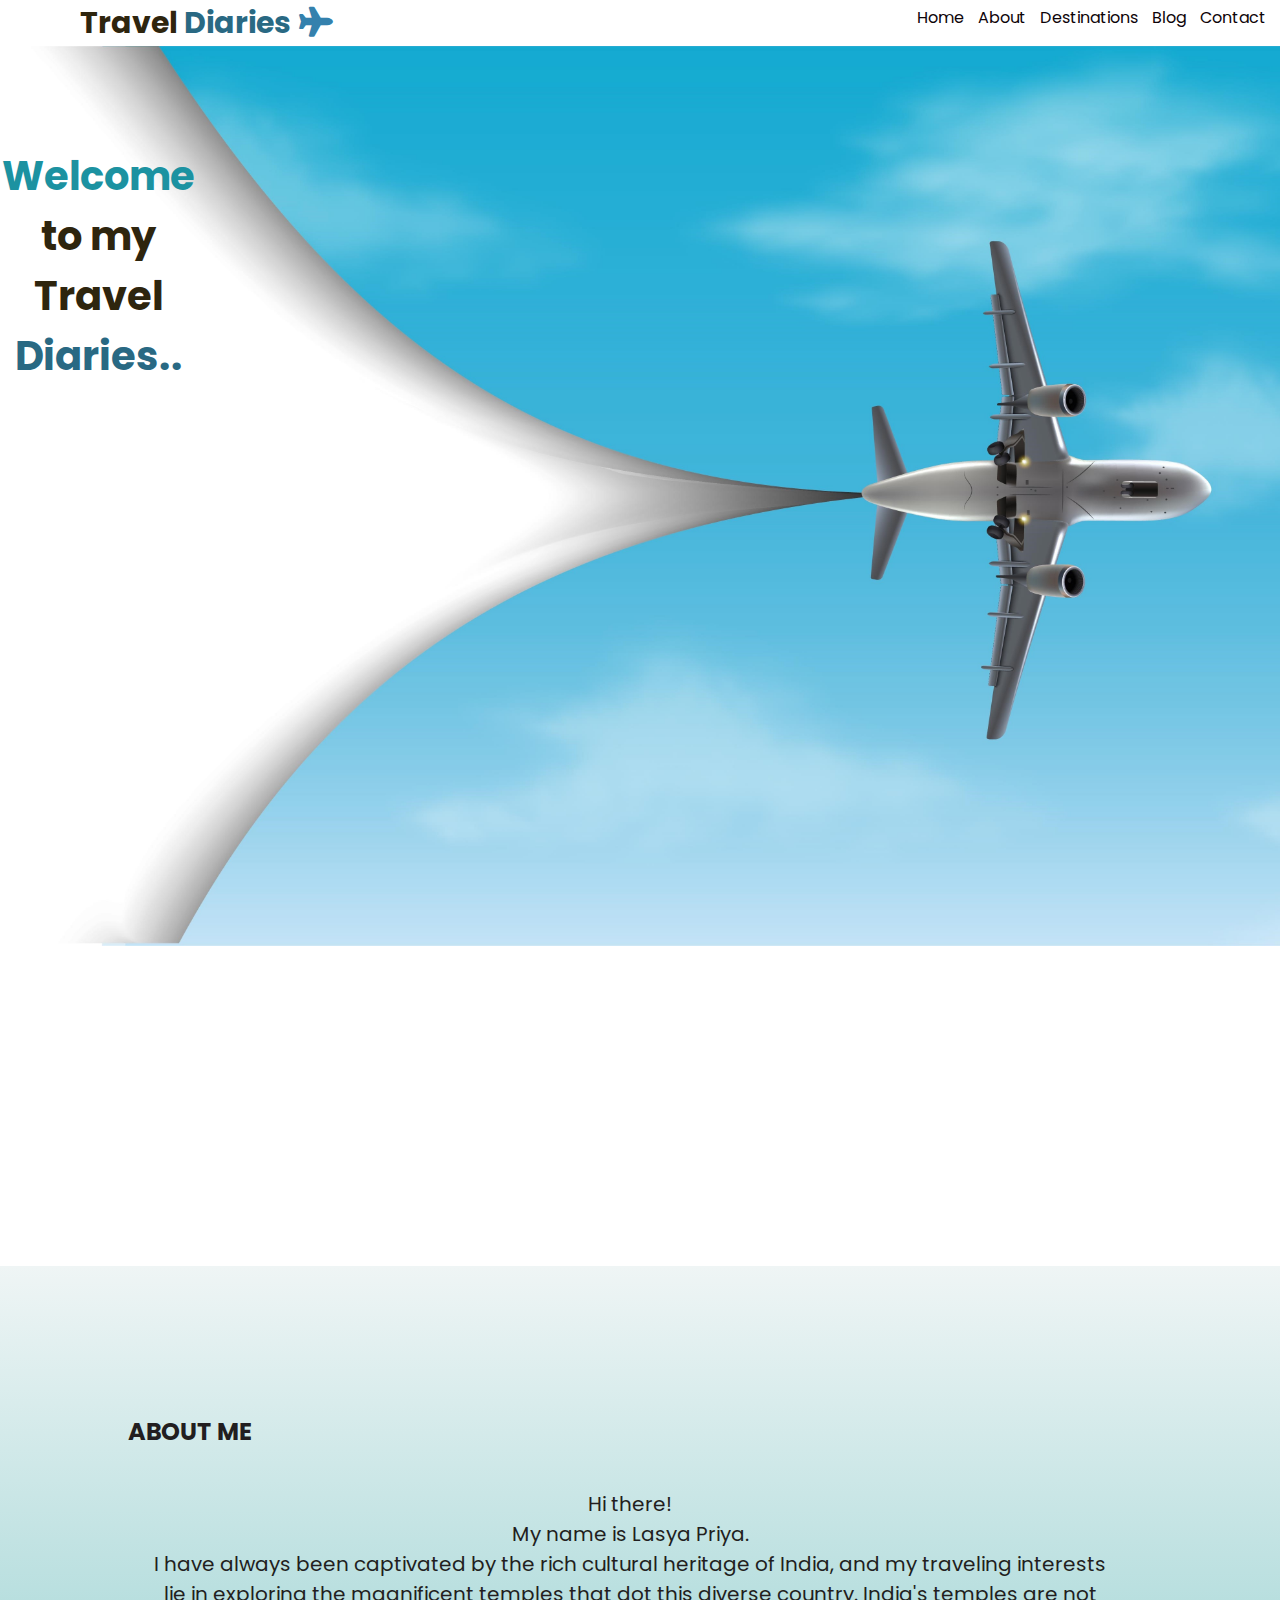
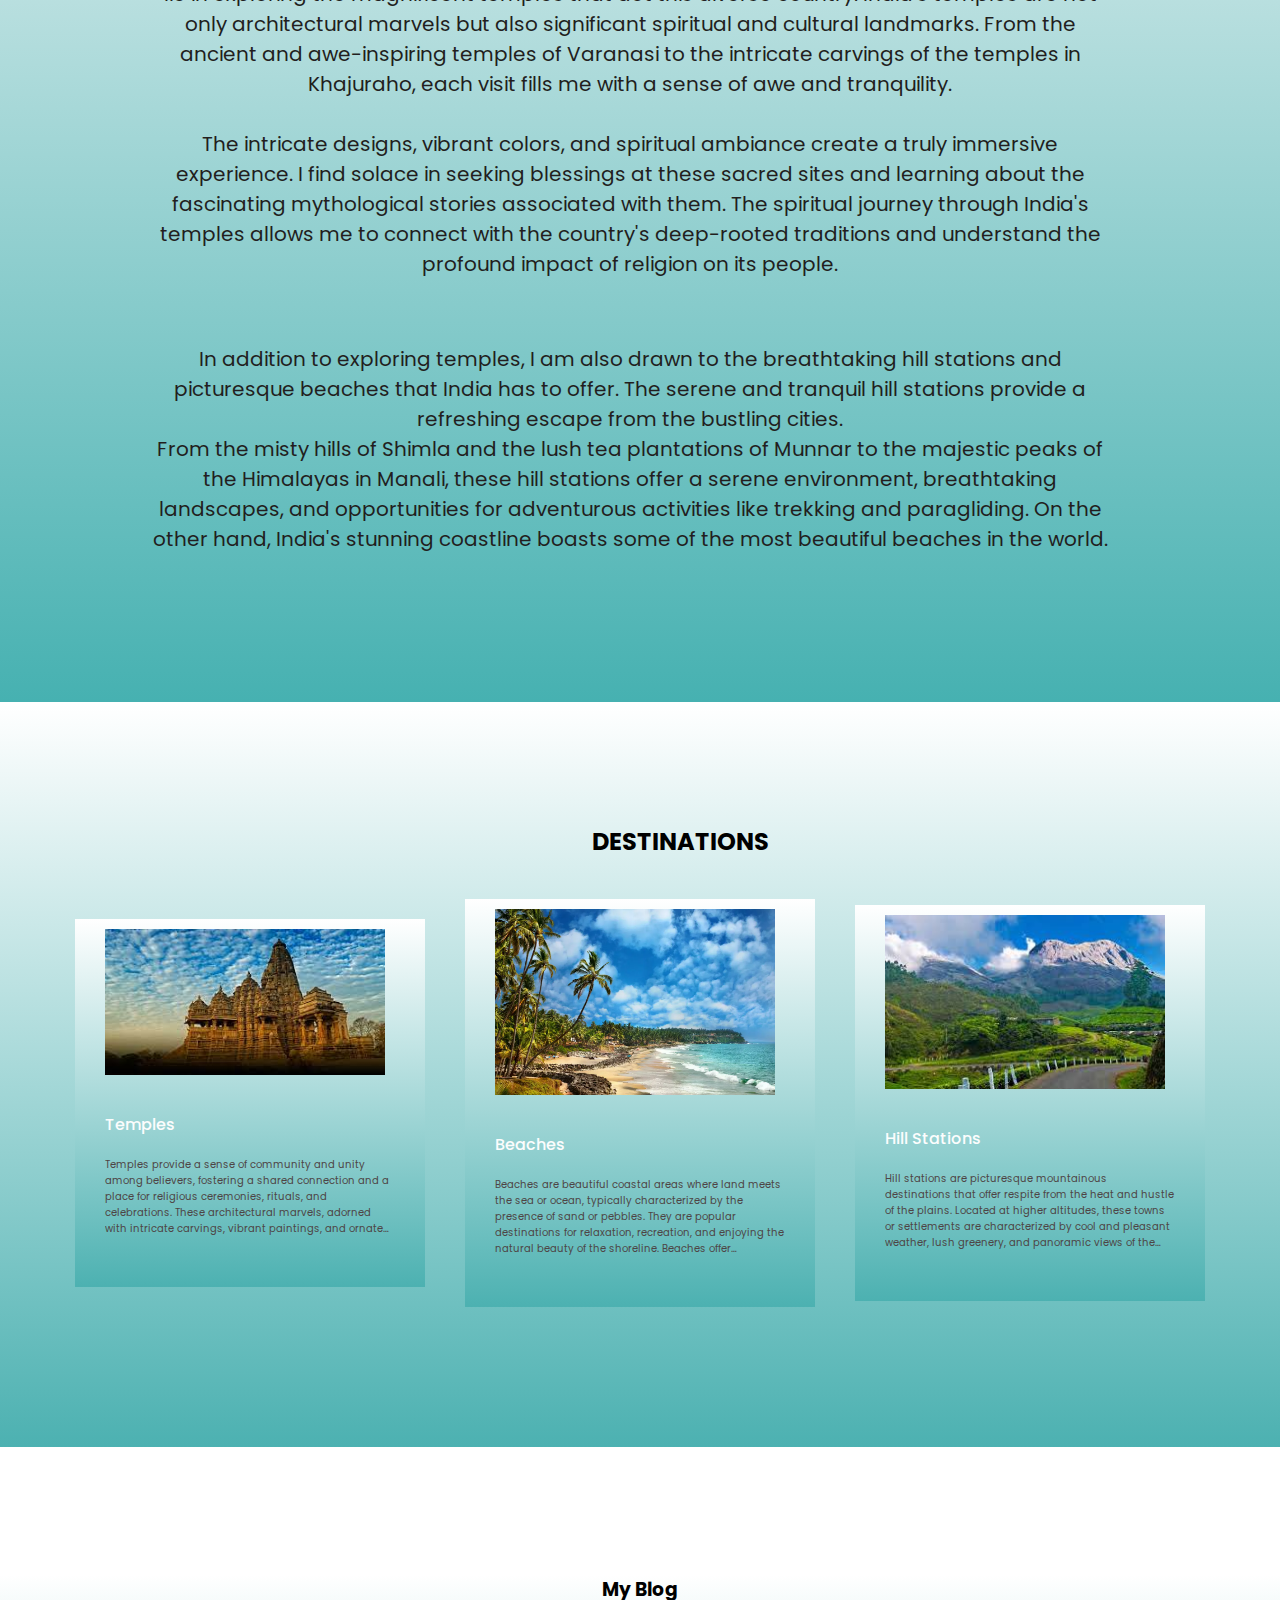
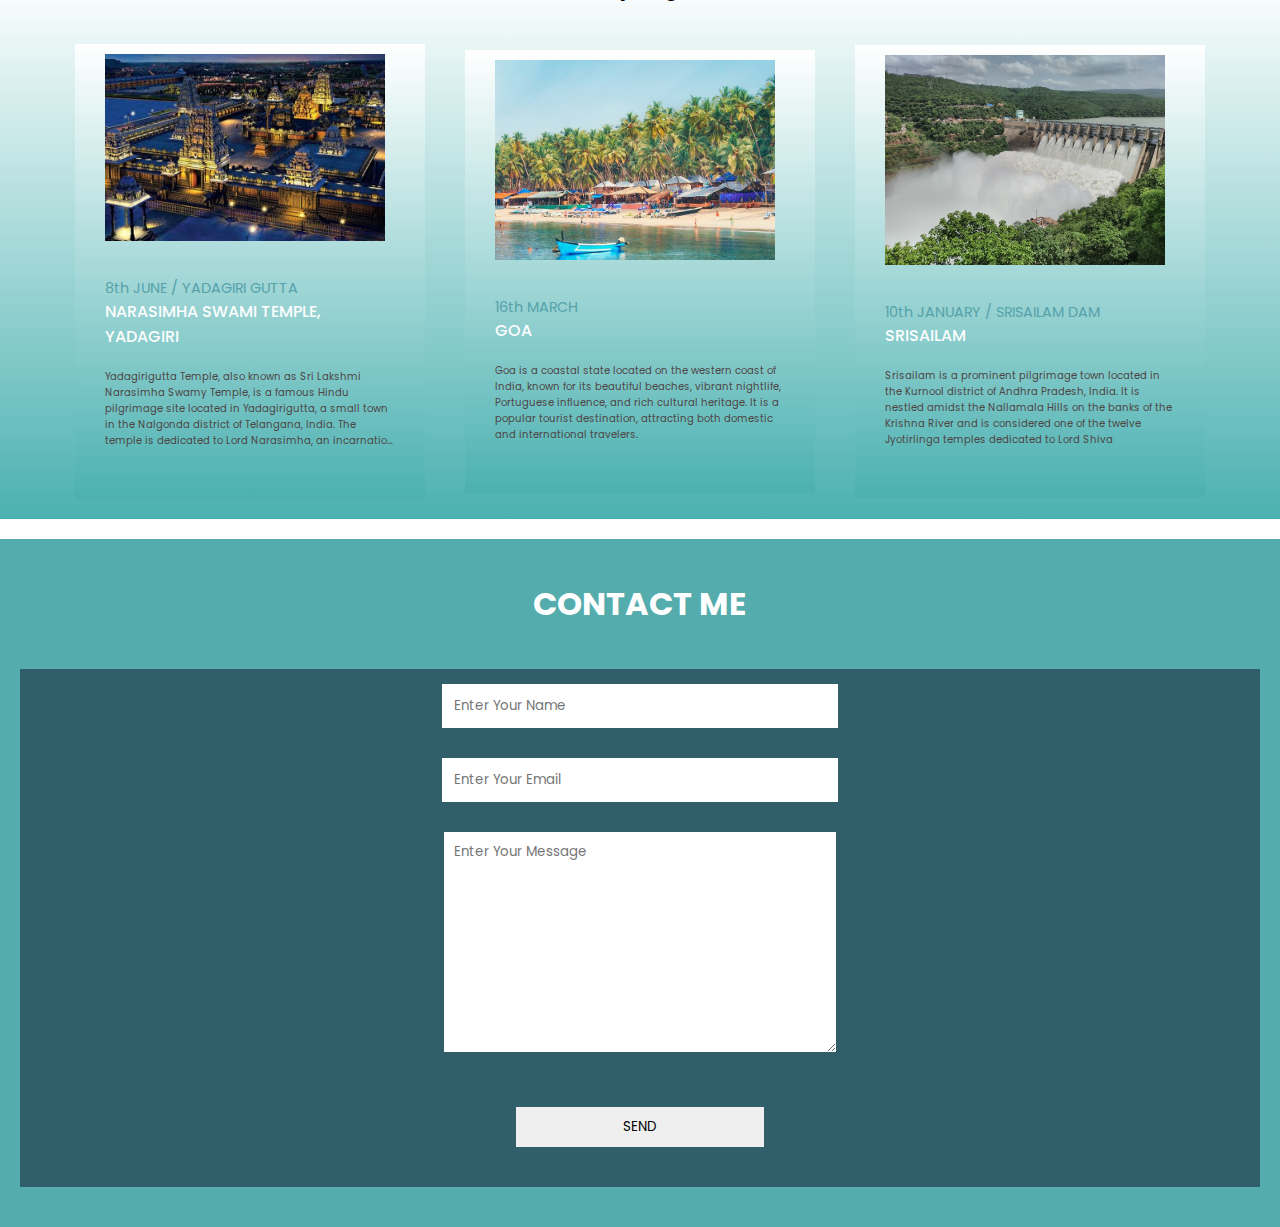
<file: index.html>
<!DOCTYPE html>
<html>
<head>
    <meta charset='utf-8'>
    <meta http-equiv='X-UA-Compatible' content='IE=edge'>
    <title>TravelBlog</title>
    <meta name='viewport' content='width=device-width, initial-scale=1.0'>
    <link rel='stylesheet' type='text/css' media='screen' href='style.css'>
    <link rel="stylesheet" href="https://cdnjs.cloudflare.com/ajax/libs/font-awesome/5.15.3/css/all.min.css">
    
</head>
<body>
        <div class="navbar">
            <a href="#contact">Contact</a>
            <a href="#blog">Blog</a>
            <a href="#destinations">Destinations</a>
            <a href="#about">About</a>
            <a href="#home">Home</a>
            <div class="logo">
                <b>Travel <span class="spa">Diaries</span></b>
                <i class="fas fa-plane"></i> <!-- Font Awesome airplane icon -->
            </div>
        </div>
    
    <div class="content">
        <h1><span class="well">Welcome</span><br>to my<br>Travel <span class="spa"><br>Diaries..</span></h1>
    </div>

    <div id="about">
        <div class="container">
            <div class="row">
               <h2>ABOUT ME</h2>   
                    <p>
                        Hi there! <br>My name is Lasya Priya.<br>
                        I have always been captivated by the rich cultural heritage of India, and my traveling interests lie in exploring the magnificent temples that dot this diverse country. 
                        India's temples are not only architectural marvels but also significant spiritual and cultural landmarks. 
                        From the ancient and awe-inspiring temples of Varanasi to the intricate carvings of the temples in Khajuraho, each visit fills me with a sense of awe and tranquility. 
                        <br><br>The intricate designs, vibrant colors, and spiritual ambiance create a truly immersive experience. 
                        I find solace in seeking blessings at these sacred sites and learning about the fascinating mythological stories associated with them. 
                        The spiritual journey through India's temples allows me to connect with the country's deep-rooted traditions and understand the profound impact of religion on its people.
                    </p>
                    <br>
                    <p>
                        In addition to exploring temples, I am also drawn to the breathtaking hill stations and picturesque beaches that India has to offer. 
                        The serene and tranquil hill stations provide a refreshing escape from the bustling cities. <br>From the misty hills of Shimla and the lush tea plantations of Munnar to the majestic peaks of the Himalayas in Manali, these hill stations offer a serene environment, breathtaking landscapes, and opportunities for adventurous activities like trekking and paragliding.
                         On the other hand, India's stunning coastline boasts some of the most beautiful beaches in the world. 
                    </p>
                </div>
            </div>
        </div>
    </div>
    <div id="destinations">
            <div class="head">
                <h2>DESTINATIONS</h2>
            </div>
            <div class="blog-container">
             <div class="blog-box">
                <div class="blog-img">
                    <img src="temple.jpeg">
                </div>
                <div class="blog-text">
                    <a href="temple.html" class="blog-title">Temples</a>
                    <p>Temples provide a sense of community and unity among believers, fostering a shared connection and a place for religious ceremonies, rituals, and celebrations.
                        These architectural marvels, adorned with intricate carvings, vibrant paintings, and ornate sculptures, often serve as a visual representation of the beliefs and mythology of the respective faith
                    </p>
                </div>
             </div>
            <div class="blog-box">
                <div class="blog-img">
                    <img src="beach.jpeg">
                </div>
                <div class="blog-text">
                    <a href="beach.html" class="blog-title">Beaches</a>
                    <p>Beaches are beautiful coastal areas where land meets the sea or ocean, typically characterized by the presence of sand or pebbles. They are popular destinations for relaxation, recreation, and enjoying the natural beauty of the shoreline. Beaches offer opportunities for activities like swimming, sunbathing, beach volleyball, surfing, snorkeling, and building sandcastles. They provide a refreshing escape from the bustling city life, allowing people to unwind and connect with nature.</p>
                </div>
             </div>
            <div class="blog-box">
                <div class="blog-img">
                    <img src="hill.jpeg">
                </div>
                <div class="blog-text">
                    <a href="hill.html" class="blog-title">Hill Stations</a>
                    <p>
                        Hill stations are picturesque mountainous destinations that offer respite from the heat and hustle of the plains. Located at higher altitudes, these towns or settlements are characterized by cool and pleasant weather, lush greenery, and panoramic views of the surrounding hills and valleys. Hill stations are popular tourist destinations.</p>
                </div>
             </div>
        </div>
    </div>
    <section id="blog">
        <div class="blog-heading">
            <h3>My Blog</h3>
        </div>
        <div class="blog-container">
            <div class="blog-box">
                <div class="blog-img">
                    <img src="yada.jpg">
                </div>
                <div class="blog-text">
                    <span> 8th JUNE / YADAGIRI GUTTA</span>
                    <a href="#" class="blog-title">NARASIMHA SWAMI TEMPLE, YADAGIRI</a>
                    <p>Yadagirigutta Temple, also known as Sri Lakshmi Narasimha Swamy Temple, is a famous Hindu pilgrimage site located in Yadagirigutta, a small town in the Nalgonda district of Telangana, India. The temple is dedicated to Lord Narasimha, an incarnation of Lord Vishnu, who is worshipped as the presiding deity.</p>
                </div>
            </div>
            <div class="blog-box">
                <div class="blog-img">
                    <img src="goa.jpg">
                </div>
                <div class="blog-text">
                    <span> 16th MARCH</span>
                    <a href="#" class="blog-title">GOA</a>
                    <p>Goa is a coastal state located on the western coast of India, known for its beautiful beaches, vibrant nightlife, Portuguese influence, and rich cultural heritage. It is a popular tourist destination, attracting both domestic and international travelers.</p>
                    
                </div>
            </div>
            <div class="blog-box">
                <div class="blog-img">
                    <img src="sri.jpg">
                </div>
                <div class="blog-text">
                    <span> 10th JANUARY / SRISAILAM DAM</span>
                    <a href="#" class="blog-title">SRISAILAM</a>
                    <p>Srisailam is a prominent pilgrimage town located in the Kurnool district of Andhra Pradesh, India. It is nestled amidst the Nallamala Hills on the banks of the Krishna River and is considered one of the twelve Jyotirlinga temples dedicated to Lord Shiva</p>
                </div>
            </div>
        </div>
    </section>
    <section id="contact">
        <h1 class="headings">CONTACT ME</h1>
        <form action="" class="form">
            <input type="text" name="name" class="input" placeholder="Enter Your Name">
            <input type="email" name="email" class="input" placeholder="Enter Your Email">
            <textarea name="msg" id="msg" cols="30" rows="10" placeholder="Enter Your Message"></textarea>
            <input type="submit" value="SEND" id="SEND">
        </form>
    </section>
    
    
</body>
</html>
</file>
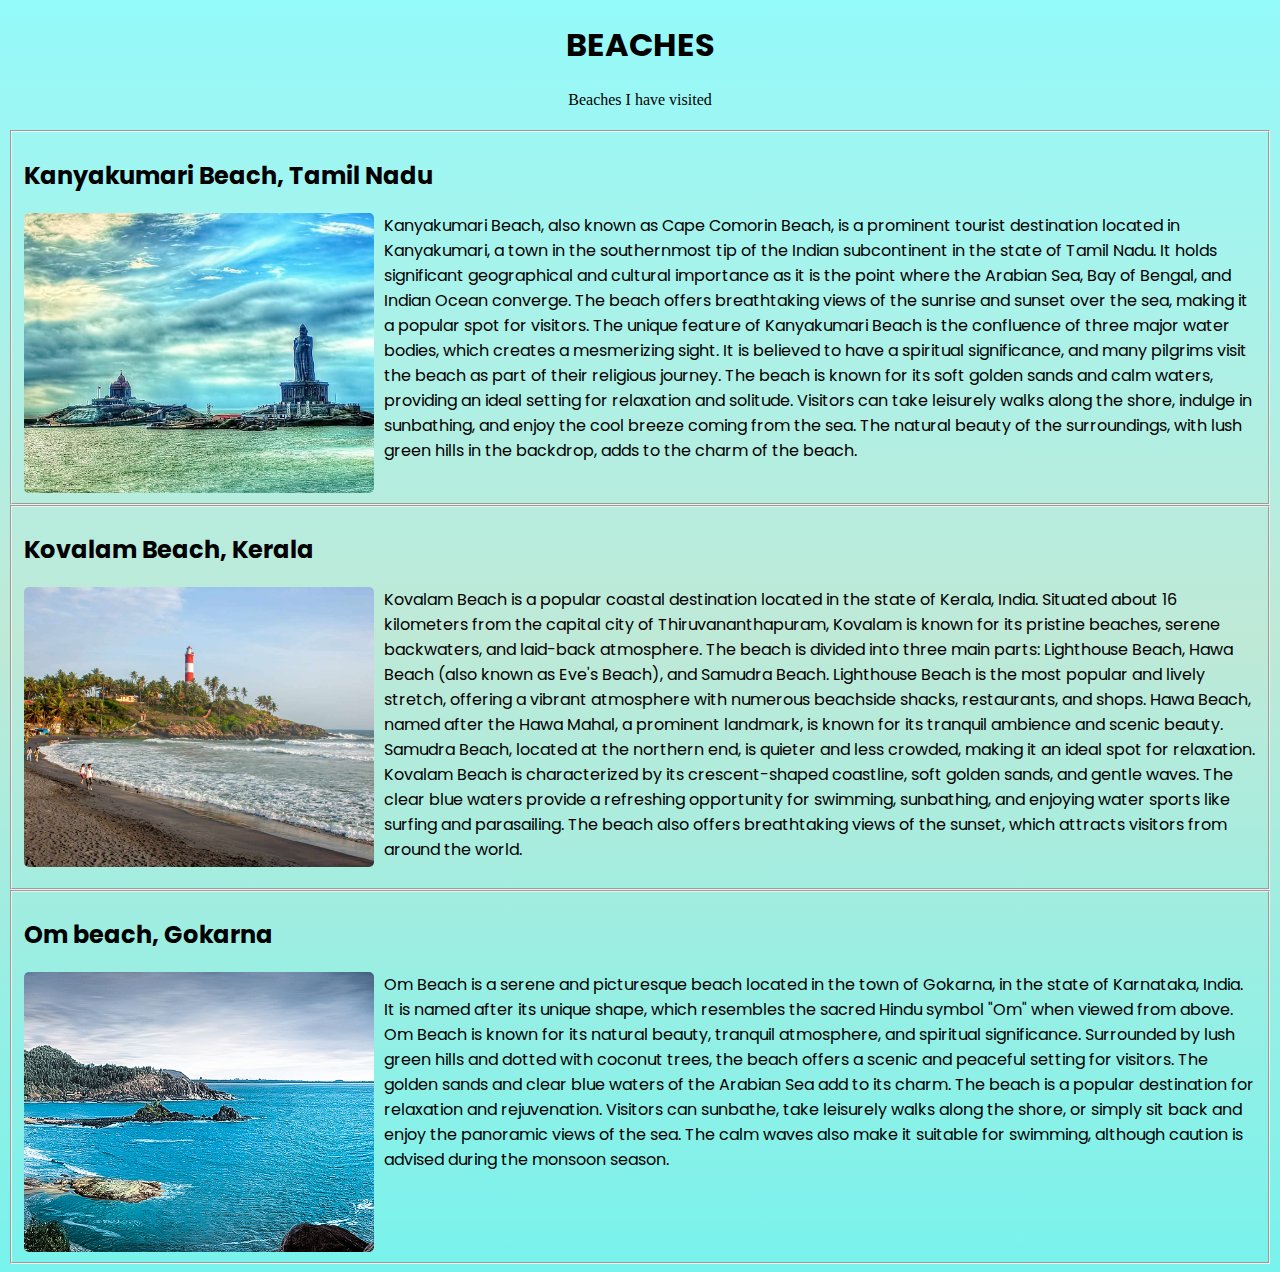
<file: beach.html>
<!DOCTYPE html>
<html>
<head>
    <meta charset='utf-8'>
    <meta http-equiv='X-UA-Compatible' content='IE=edge'>
    <title>Beaches</title>
    <meta name='viewport' content='width=device-width, initial-scale=1'>
    <style>
        @import url('https://fonts.googleapis.com/css2?family=Cormorant+Garamond:ital,wght@0,300;0,400;0,600;1,300;1,500;1,600;1,700&family=Montserrat:ital,wght@0,100;0,400;1,100;1,400&family=Poppins:ital,wght@0,200;0,400;1,200;1,300&display=swap');
     *{
         font-family: "Poppins", sans-serif;
     }
     body{
        
        background: linear-gradient(rgb(148, 250, 250),rgb(191, 233, 215),rgb(120, 243, 237));
     }
     h1{
         text-align: center;
     }
     h4{
        font-family: cursive;
        font-weight: lighter;
        text-align: center;
     }
     .cover img{
    width: 80%;
    max-width: 350px;
    height: 280px;
    object-fit: cover;
    border-radius: 5px;
    float:left;
    margin-right: 10px;
}
     </style>
</head>
<body>
    <h1>BEACHES</h1>
    <h4>Beaches I have visited</h4>
    <fieldset class="cover">
        <h2>Kanyakumari Beach, Tamil Nadu</h2>
        <img src="kk.jpg" class="img1">
        <p>Kanyakumari Beach, also known as Cape Comorin Beach, is a prominent tourist destination located in Kanyakumari, a town in the southernmost tip of the Indian subcontinent in the state of Tamil Nadu. It holds significant geographical and cultural importance as it is the point where the Arabian Sea, Bay of Bengal, and Indian Ocean converge.

            The beach offers breathtaking views of the sunrise and sunset over the sea, making it a popular spot for visitors. The unique feature of Kanyakumari Beach is the confluence of three major water bodies, which creates a mesmerizing sight. It is believed to have a spiritual significance, and many pilgrims visit the beach as part of their religious journey.
            
            The beach is known for its soft golden sands and calm waters, providing an ideal setting for relaxation and solitude. Visitors can take leisurely walks along the shore, indulge in sunbathing, and enjoy the cool breeze coming from the sea. The natural beauty of the surroundings, with lush green hills in the backdrop, adds to the charm of the beach.</p>
    </fieldset>
    <fieldset class="cover">
        <h2>Kovalam Beach, Kerala</h2>
        <img src="kovalam.jpg" class="img2">
        <p>Kovalam Beach is a popular coastal destination located in the state of Kerala, India. Situated about 16 kilometers from the capital city of Thiruvananthapuram, Kovalam is known for its pristine beaches, serene backwaters, and laid-back atmosphere.

            The beach is divided into three main parts: Lighthouse Beach, Hawa Beach (also known as Eve's Beach), and Samudra Beach. Lighthouse Beach is the most popular and lively stretch, offering a vibrant atmosphere with numerous beachside shacks, restaurants, and shops. Hawa Beach, named after the Hawa Mahal, a prominent landmark, is known for its tranquil ambience and scenic beauty. Samudra Beach, located at the northern end, is quieter and less crowded, making it an ideal spot for relaxation.
            
            Kovalam Beach is characterized by its crescent-shaped coastline, soft golden sands, and gentle waves. The clear blue waters provide a refreshing opportunity for swimming, sunbathing, and enjoying water sports like surfing and parasailing. The beach also offers breathtaking views of the sunset, which attracts visitors from around the world.</p>
    </fieldset>
    <fieldset class="cover">
        <h2>Om beach, Gokarna</h2>
        <img src="om.jpg" class="img1">
        <p>Om Beach is a serene and picturesque beach located in the town of Gokarna, in the state of Karnataka, India. It is named after its unique shape, which resembles the sacred Hindu symbol "Om" when viewed from above.

            Om Beach is known for its natural beauty, tranquil atmosphere, and spiritual significance. Surrounded by lush green hills and dotted with coconut trees, the beach offers a scenic and peaceful setting for visitors. The golden sands and clear blue waters of the Arabian Sea add to its charm.
            
            The beach is a popular destination for relaxation and rejuvenation. Visitors can sunbathe, take leisurely walks along the shore, or simply sit back and enjoy the panoramic views of the sea. The calm waves also make it suitable for swimming, although caution is advised during the monsoon season.</p>
    </fieldset>
</body>
</html>
</file>
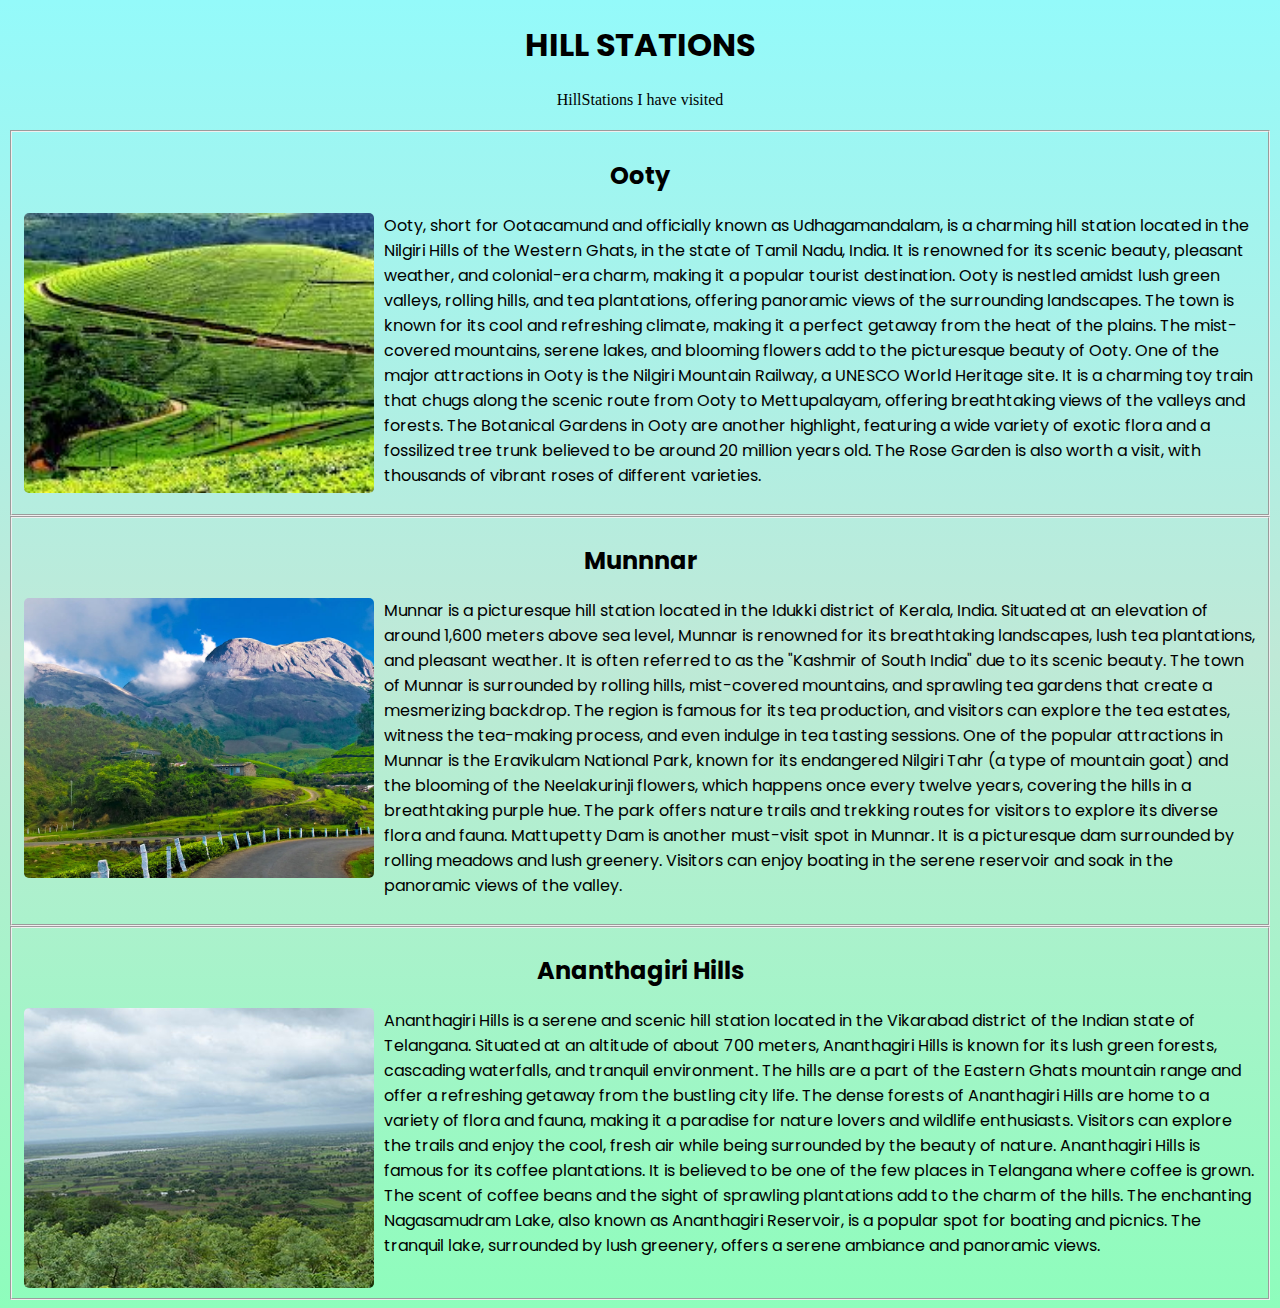
<file: hill.html>
<!DOCTYPE html>
<html>
<head>
    <meta charset='utf-8'>
    <meta http-equiv='X-UA-Compatible' content='IE=edge'>
    <title>Hills</title>
    <meta name='viewport' content='width=device-width, initial-scale=1'>
    <style>
        @import url('https://fonts.googleapis.com/css2?family=Cormorant+Garamond:ital,wght@0,300;0,400;0,600;1,300;1,500;1,600;1,700&family=Montserrat:ital,wght@0,100;0,400;1,100;1,400&family=Poppins:ital,wght@0,200;0,400;1,200;1,300&display=swap');
     *{
         font-family: "Poppins", sans-serif;
     }
     body{
        
        background: linear-gradient(rgb(148, 250, 250),rgb(191, 233, 215),rgb(142, 253, 188));
     }
     h1{
         text-align: center;
     }
     h2{
        text-align: center;
     }
     h4{
        font-family: cursive;
        font-weight: lighter;
        text-align: center;
     }
     .cover img{
    width: 80%;
    max-width: 350px;
    height: 280px;
    object-fit: cover;
    border-radius: 5px;
    float:left;
    margin-right: 10px;
}
     </style>
</head>
<body>
    <h1>HILL STATIONS</h1>
    <h4>HillStations I have visited</h4>
    <fieldset class="cover">
        <h2>Ooty</h2>
        <img src="ooty.jpeg" class="img1">
        <p>Ooty, short for Ootacamund and officially known as Udhagamandalam, is a charming hill station located in the Nilgiri Hills of the Western Ghats, in the state of Tamil Nadu, India. It is renowned for its scenic beauty, pleasant weather, and colonial-era charm, making it a popular tourist destination.

            Ooty is nestled amidst lush green valleys, rolling hills, and tea plantations, offering panoramic views of the surrounding landscapes. The town is known for its cool and refreshing climate, making it a perfect getaway from the heat of the plains. The mist-covered mountains, serene lakes, and blooming flowers add to the picturesque beauty of Ooty.
            
            One of the major attractions in Ooty is the Nilgiri Mountain Railway, a UNESCO World Heritage site. It is a charming toy train that chugs along the scenic route from Ooty to Mettupalayam, offering breathtaking views of the valleys and forests.
            
            The Botanical Gardens in Ooty are another highlight, featuring a wide variety of exotic flora and a fossilized tree trunk believed to be around 20 million years old. The Rose Garden is also worth a visit, with thousands of vibrant roses of different varieties.
            </p></fieldset>
    <fieldset class="cover">
        <h2>Munnnar</h2>
        <img src="munnar.jpg" class="img2">
        <p>Munnar is a picturesque hill station located in the Idukki district of Kerala, India. Situated at an elevation of around 1,600 meters above sea level, Munnar is renowned for its breathtaking landscapes, lush tea plantations, and pleasant weather. It is often referred to as the "Kashmir of South India" due to its scenic beauty.

            The town of Munnar is surrounded by rolling hills, mist-covered mountains, and sprawling tea gardens that create a mesmerizing backdrop. The region is famous for its tea production, and visitors can explore the tea estates, witness the tea-making process, and even indulge in tea tasting sessions.
            
            One of the popular attractions in Munnar is the Eravikulam National Park, known for its endangered Nilgiri Tahr (a type of mountain goat) and the blooming of the Neelakurinji flowers, which happens once every twelve years, covering the hills in a breathtaking purple hue. The park offers nature trails and trekking routes for visitors to explore its diverse flora and fauna.
            
            Mattupetty Dam is another must-visit spot in Munnar. It is a picturesque dam surrounded by rolling meadows and lush greenery. Visitors can enjoy boating in the serene reservoir and soak in the panoramic views of the valley.</p></fieldset>
    <fieldset class="cover">
        <h2>Ananthagiri Hills</h2>
        <img src="a.jpg" class="img1">
        <p>Ananthagiri Hills is a serene and scenic hill station located in the Vikarabad district of the Indian state of Telangana. Situated at an altitude of about 700 meters, Ananthagiri Hills is known for its lush green forests, cascading waterfalls, and tranquil environment.

            The hills are a part of the Eastern Ghats mountain range and offer a refreshing getaway from the bustling city life. The dense forests of Ananthagiri Hills are home to a variety of flora and fauna, making it a paradise for nature lovers and wildlife enthusiasts. Visitors can explore the trails and enjoy the cool, fresh air while being surrounded by the beauty of nature.
            
            Ananthagiri Hills is famous for its coffee plantations. It is believed to be one of the few places in Telangana where coffee is grown. The scent of coffee beans and the sight of sprawling plantations add to the charm of the hills.
            
            The enchanting Nagasamudram Lake, also known as Ananthagiri Reservoir, is a popular spot for boating and picnics. The tranquil lake, surrounded by lush greenery, offers a serene ambiance and panoramic views.</p></fieldset>
</body>
</html>
</file>
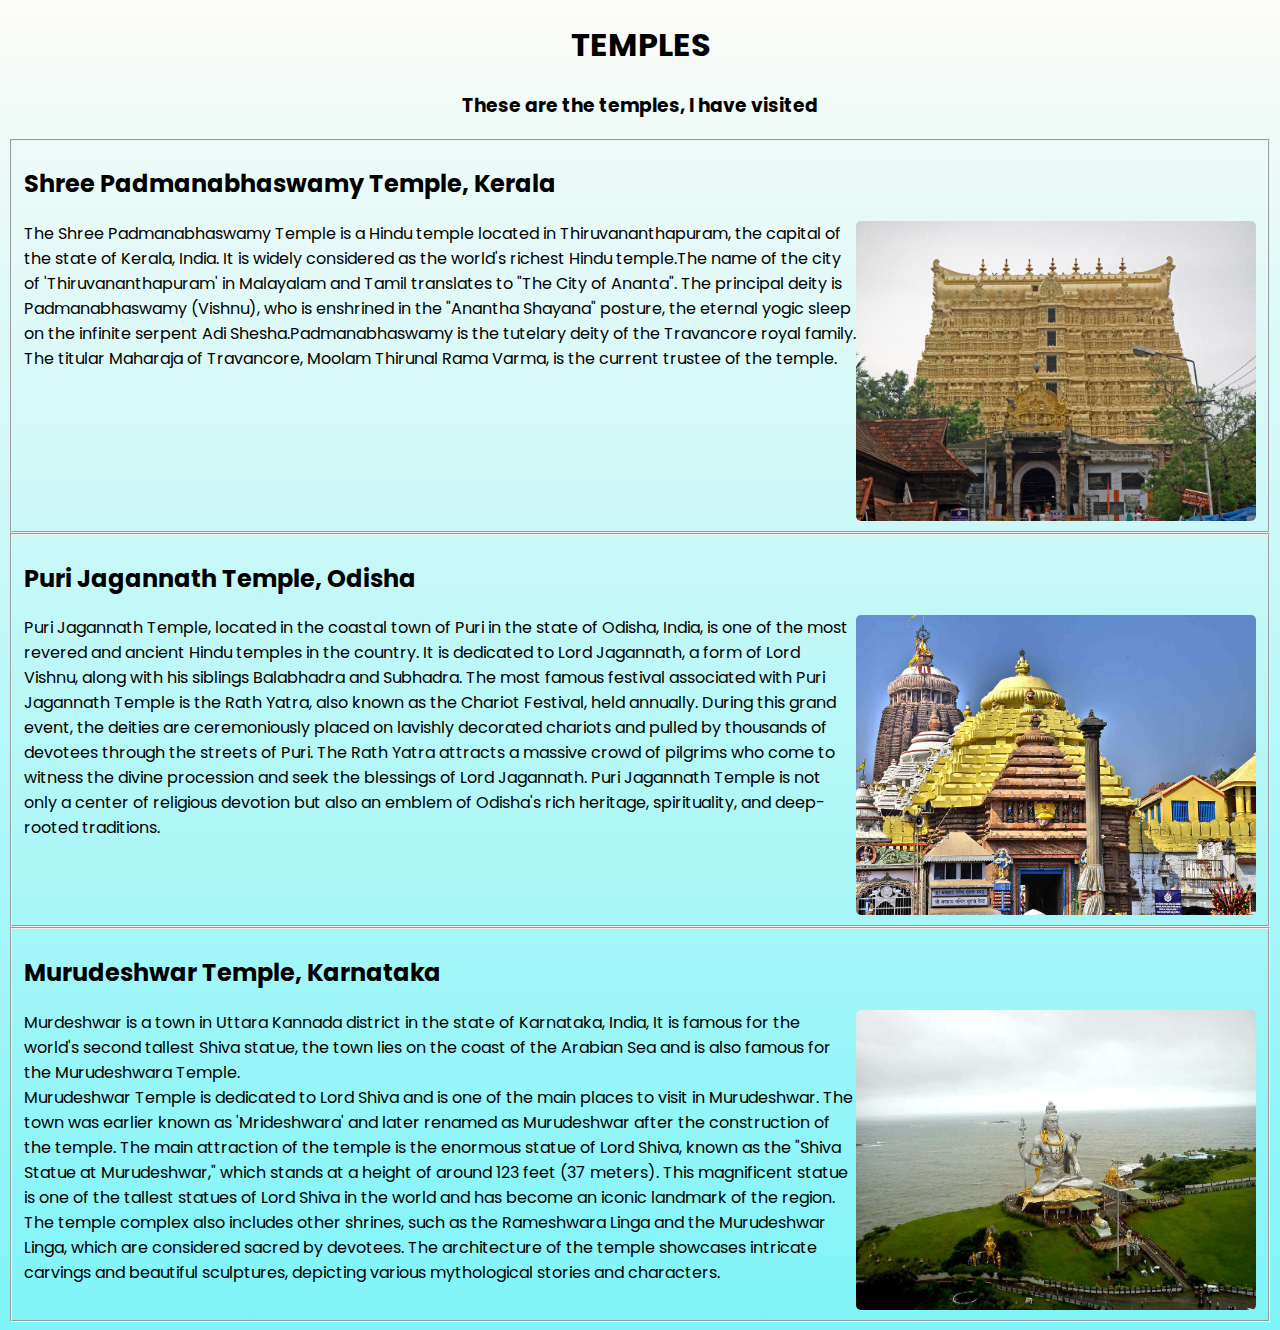
<file: temple.html>
<!DOCTYPE html>
<html>
<head>
    <meta charset='utf-8'>
    <meta http-equiv='X-UA-Compatible' content='IE=edge'>
    <title>Temples</title>
    <meta name='viewport' content='width=device-width, initial-scale=1'>
    <style>
   @import url('https://fonts.googleapis.com/css2?family=Cormorant+Garamond:ital,wght@0,300;0,400;0,600;1,300;1,500;1,600;1,700&family=Montserrat:ital,wght@0,100;0,400;1,100;1,400&family=Poppins:ital,wght@0,200;0,400;1,200;1,300&display=swap');
*{
    font-family: "Poppins", sans-serif;
}
body{
    background: linear-gradient(rgb(252, 251, 247),rgb(127, 244, 248));
}
h1{
    text-align: center;
}
h3{
    text-align: center;
}
.cover img{
    width: 80%;
    max-width: 400px;
    height: 300px;
    object-fit: cover;
    border-radius: 5px;
    float:right;
}
    </style>
</head>
<body>
    <h1>TEMPLES</h1>
    <h3>These are the temples, I have visited</h3>
    <fieldset class="cover">
        <h2>Shree Padmanabhaswamy Temple, Kerala</h2>
        <img src="p.jpg" class="img1">
        <p>The Shree Padmanabhaswamy Temple is a Hindu temple located in Thiruvananthapuram, the capital of the state of Kerala, India. It is widely considered as the world's richest Hindu temple.The name of the city of 'Thiruvananthapuram' in Malayalam and Tamil translates to "The City of Ananta".
            The principal deity is Padmanabhaswamy (Vishnu), who is enshrined in the "Anantha Shayana" posture, the eternal yogic sleep on the infinite serpent Adi Shesha.Padmanabhaswamy is the tutelary deity of the Travancore royal family. The titular Maharaja of Travancore, Moolam Thirunal Rama Varma, is the current trustee of the temple.
           </p>
    </fieldset>
    <fieldset class="cover">
        <h2>Puri Jagannath Temple, Odisha</h2>
        <img src="puri.jpg" class="img2">
        <p>Puri Jagannath Temple, located in the coastal town of Puri in the state of Odisha, India, is one of the most revered and ancient Hindu temples in the country. It is dedicated to Lord Jagannath, a form of Lord Vishnu, along with his siblings Balabhadra and Subhadra.
            The most famous festival associated with Puri Jagannath Temple is the Rath Yatra, also known as the Chariot Festival, held annually. During this grand event, the deities are ceremoniously placed on lavishly decorated chariots and pulled by thousands of devotees through the streets of Puri. The Rath Yatra attracts a massive crowd of pilgrims who come to witness the divine 
            procession and seek the blessings of Lord Jagannath. 
            Puri Jagannath Temple is not only a center of religious devotion but also an emblem of Odisha's rich heritage, spirituality, and deep-rooted traditions.</p>
    </fieldset>
    <fieldset class="cover">
        <h2>Murudeshwar Temple, Karnataka</h2>
        <img src="murudeshwar.jpg" class="img1">
        <p>Murdeshwar is a town in Uttara Kannada district in the state of Karnataka, India, It is famous for the world's second tallest Shiva statue, the town lies on the coast of the Arabian Sea and is also famous for the Murudeshwara Temple.<br>
            Murudeshwar Temple is dedicated to Lord Shiva and is one of the main places to visit in Murudeshwar. The town was earlier known as 'Mrideshwara' and later renamed as Murudeshwar after the construction of the temple.
            The main attraction of the temple is the enormous statue of Lord Shiva, known as the "Shiva Statue at Murudeshwar," which stands at a height of around 123 feet (37 meters). This magnificent statue is one of the tallest statues of Lord Shiva in the world and has become an iconic landmark of the region.

            The temple complex also includes other shrines, such as the Rameshwara Linga and the Murudeshwar Linga, which are considered sacred by devotees. The architecture of the temple showcases intricate carvings and beautiful sculptures, depicting various mythological stories and characters.</p>
    </fieldset>
</body>
</html>
</file>
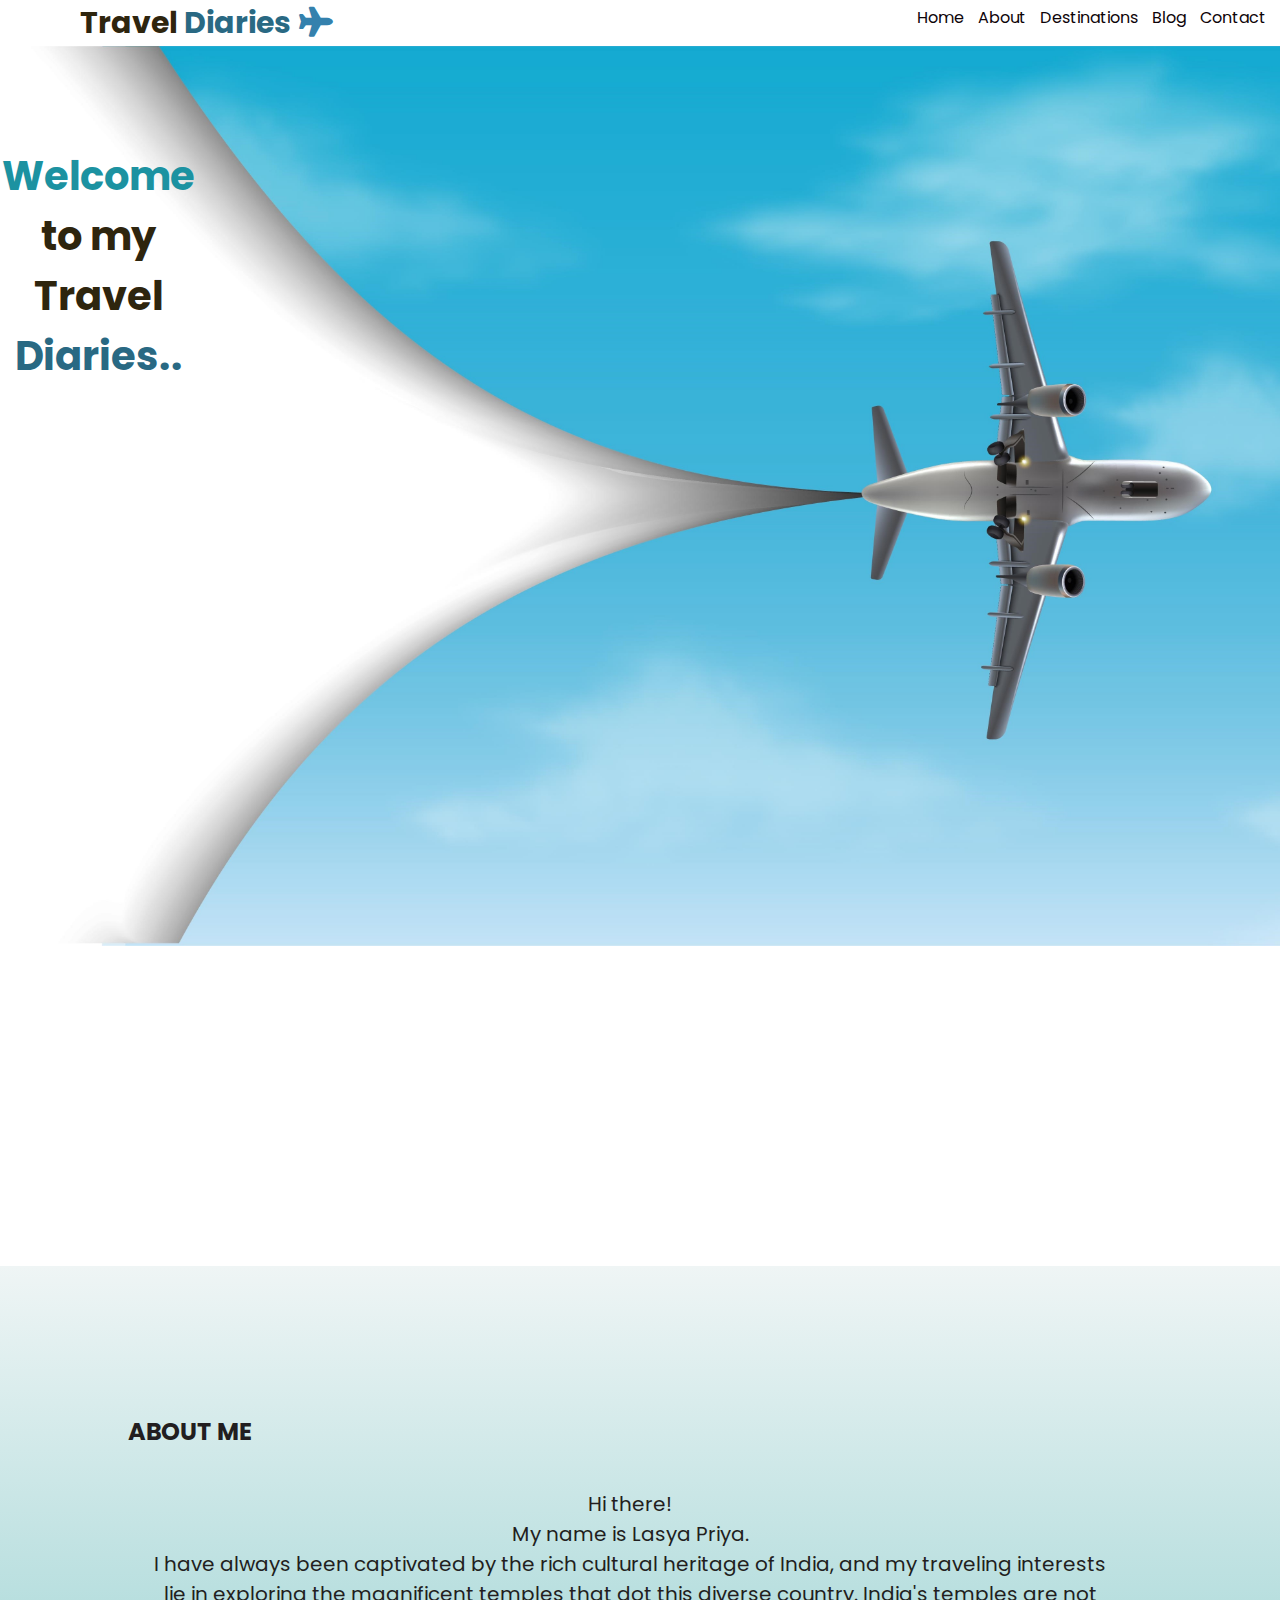
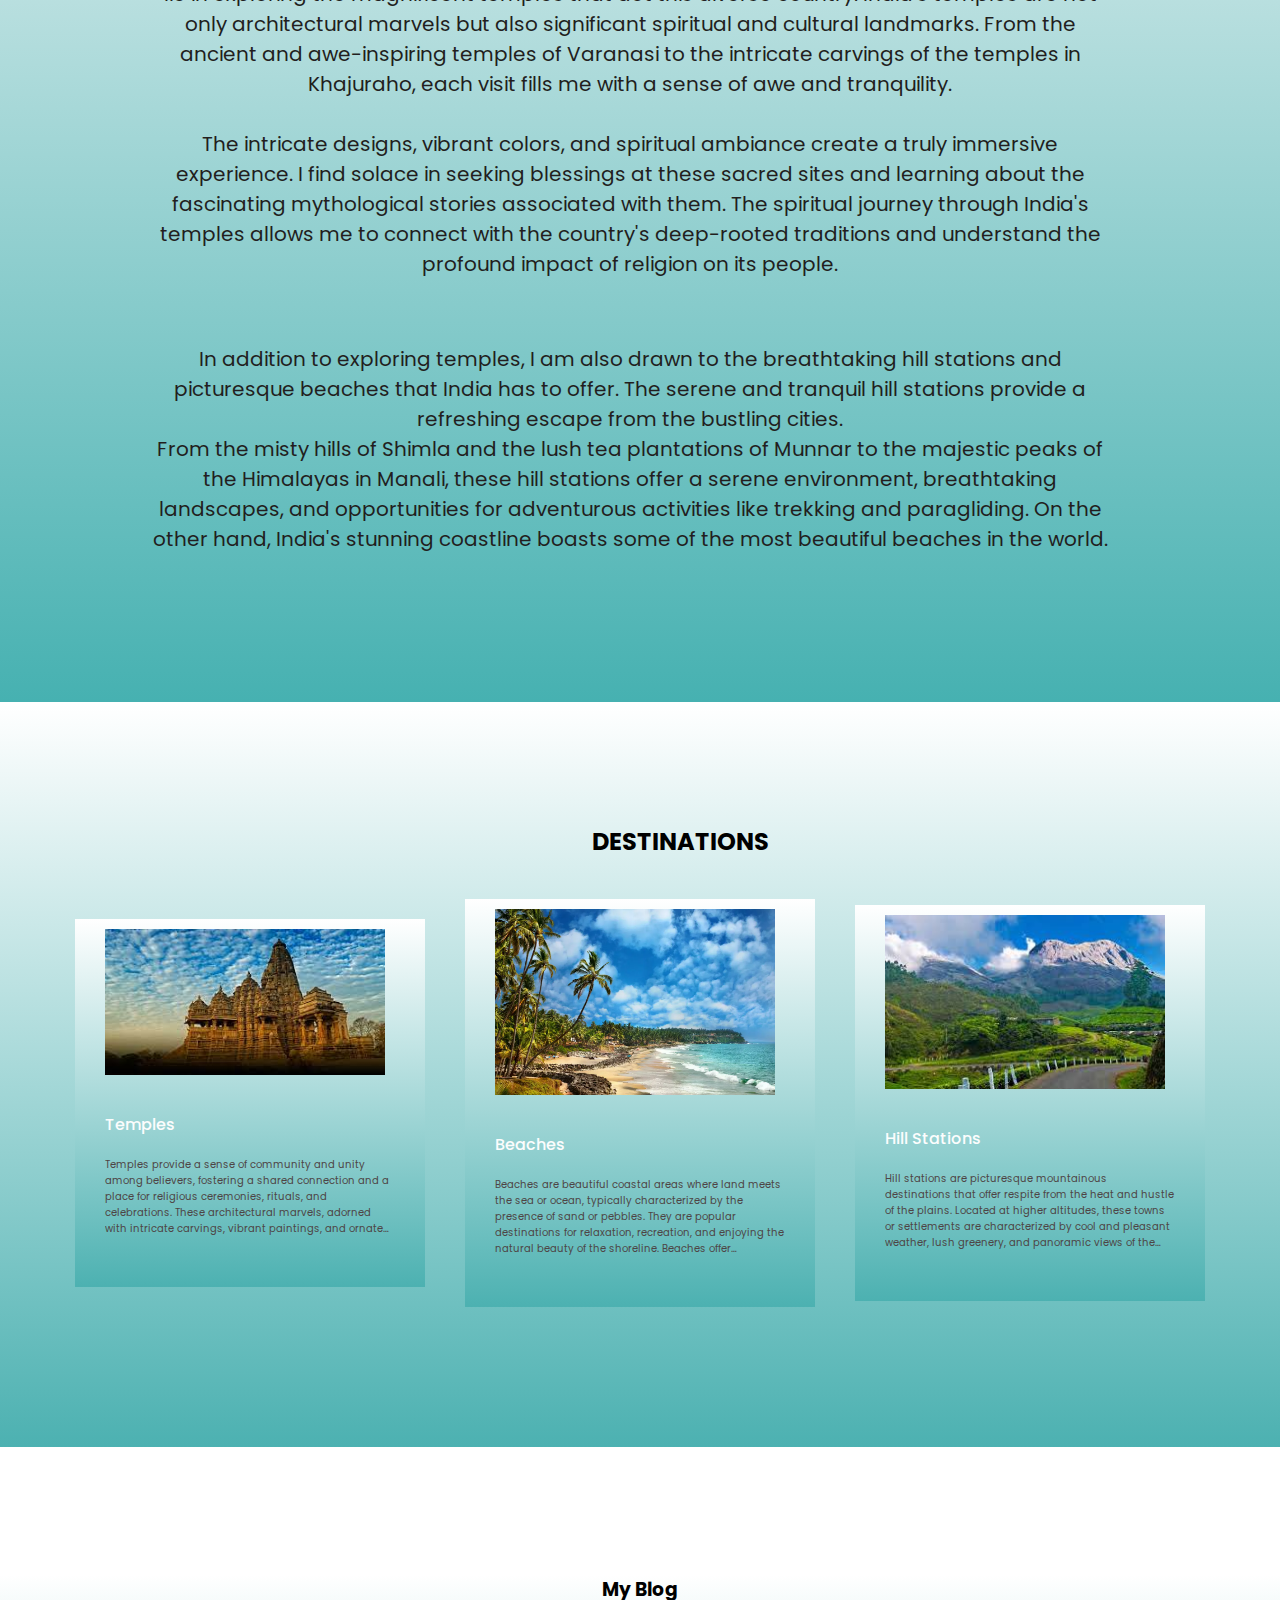
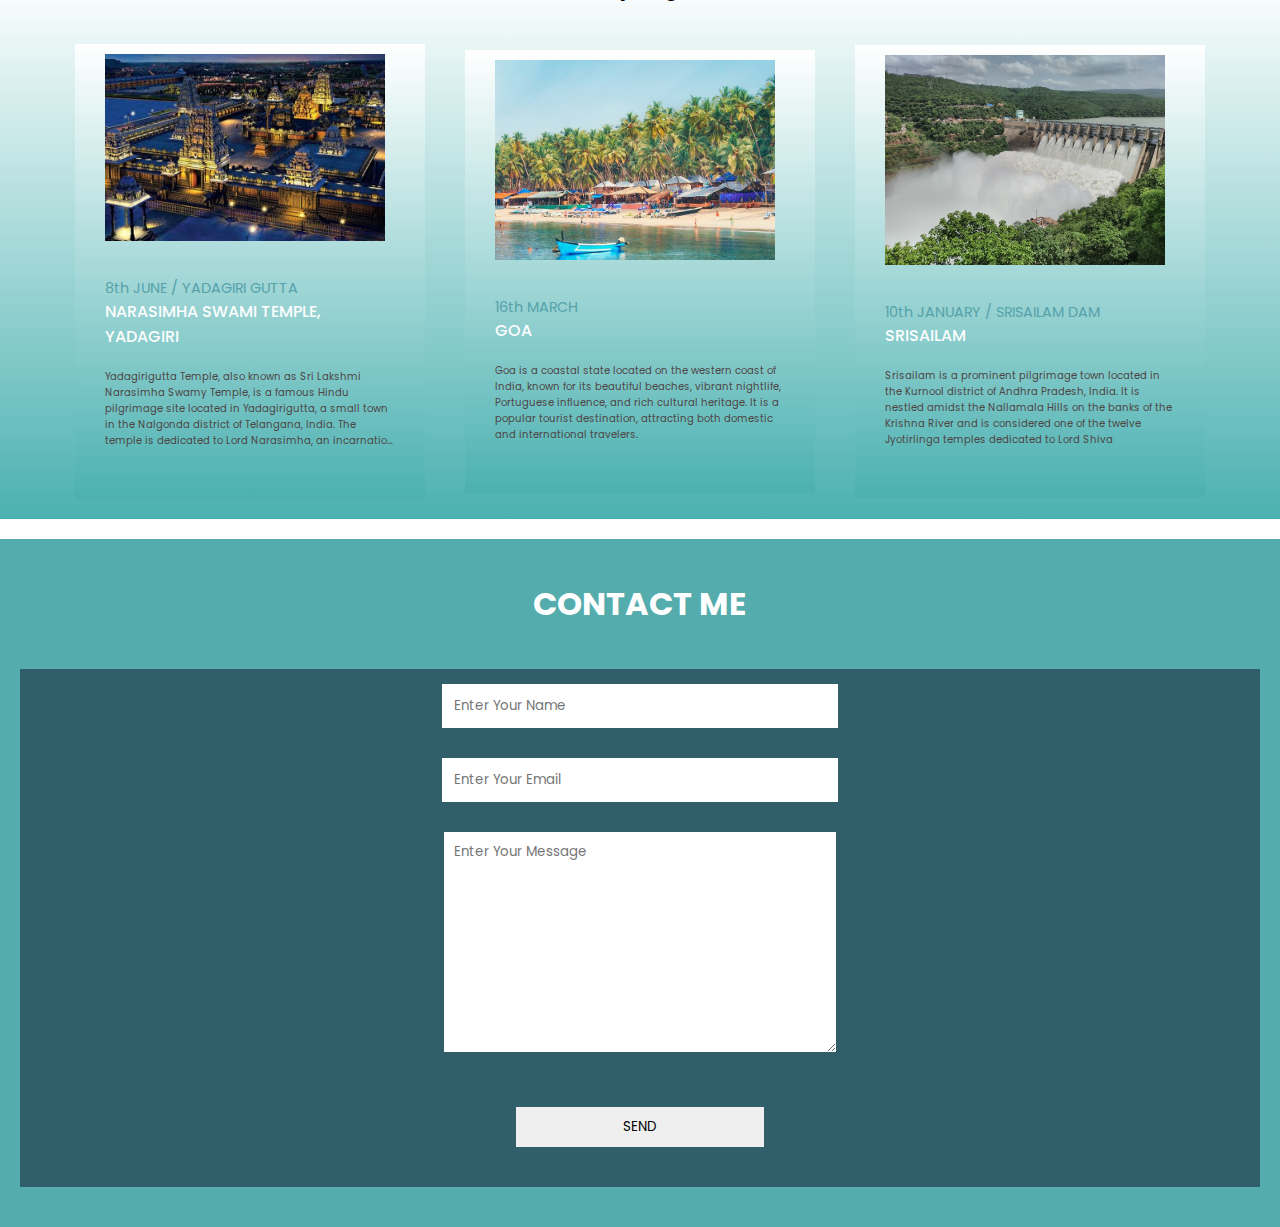
<file: travel.html>
<!DOCTYPE html>
<html>
<head>
    <meta charset='utf-8'>
    <meta http-equiv='X-UA-Compatible' content='IE=edge'>
    <title>TravelBlog</title>
    <meta name='viewport' content='width=device-width, initial-scale=1.0'>
    <link rel='stylesheet' type='text/css' media='screen' href='style.css'>
    <link rel="stylesheet" href="https://cdnjs.cloudflare.com/ajax/libs/font-awesome/5.15.3/css/all.min.css">
    
</head>
<body>
        <div class="navbar">
            <a href="#contact">Contact</a>
            <a href="#blog">Blog</a>
            <a href="#destinations">Destinations</a>
            <a href="#about">About</a>
            <a href="#home">Home</a>
            <div class="logo">
                <b>Travel <span class="spa">Diaries</span></b>
                <i class="fas fa-plane"></i> <!-- Font Awesome airplane icon -->
            </div>
        </div>
    
    <div class="content">
        <h1><span class="well">Welcome</span><br>to my<br>Travel <span class="spa"><br>Diaries..</span></h1>
    </div>

    <div id="about">
        <div class="container">
            <div class="row">
               <center><h2>ABOUT ME</h2></center>    
                    <p>
                        Hi there! <br>My name is Lasya Priya.<br>
                        I have always been captivated by the rich cultural heritage of India, and my traveling interests lie in exploring the magnificent temples that dot this diverse country. 
                        India's temples are not only architectural marvels but also significant spiritual and cultural landmarks. 
                        From the ancient and awe-inspiring temples of Varanasi to the intricate carvings of the temples in Khajuraho, each visit fills me with a sense of awe and tranquility. 
                        <br><br>The intricate designs, vibrant colors, and spiritual ambiance create a truly immersive experience. 
                        I find solace in seeking blessings at these sacred sites and learning about the fascinating mythological stories associated with them. 
                        The spiritual journey through India's temples allows me to connect with the country's deep-rooted traditions and understand the profound impact of religion on its people.
                    </p>
                    <br>
                    <p>
                        In addition to exploring temples, I am also drawn to the breathtaking hill stations and picturesque beaches that India has to offer. 
                        The serene and tranquil hill stations provide a refreshing escape from the bustling cities. <br>From the misty hills of Shimla and the lush tea plantations of Munnar to the majestic peaks of the Himalayas in Manali, these hill stations offer a serene environment, breathtaking landscapes, and opportunities for adventurous activities like trekking and paragliding.
                         On the other hand, India's stunning coastline boasts some of the most beautiful beaches in the world. 
                    </p>
                </div>
            </div>
        </div>
    </div>
    <div id="destinations">
            <div class="head">
                <h2>DESTINATIONS</h2>
            </div>
            <div class="blog-container">
             <div class="blog-box">
                <div class="blog-img">
                    <img src="temple.jpeg">
                </div>
                <div class="blog-text">
                    <a href="temple.html" class="blog-title">Temples</a>
                    <p>Temples provide a sense of community and unity among believers, fostering a shared connection and a place for religious ceremonies, rituals, and celebrations.
                        These architectural marvels, adorned with intricate carvings, vibrant paintings, and ornate sculptures, often serve as a visual representation of the beliefs and mythology of the respective faith
                    </p>
                </div>
             </div>
            <div class="blog-box">
                <div class="blog-img">
                    <img src="beach.jpeg">
                </div>
                <div class="blog-text">
                    <a href="beach.html" class="blog-title">Beaches</a>
                    <p>Beaches are beautiful coastal areas where land meets the sea or ocean, typically characterized by the presence of sand or pebbles. They are popular destinations for relaxation, recreation, and enjoying the natural beauty of the shoreline. Beaches offer opportunities for activities like swimming, sunbathing, beach volleyball, surfing, snorkeling, and building sandcastles. They provide a refreshing escape from the bustling city life, allowing people to unwind and connect with nature.</p>
                </div>
             </div>
            <div class="blog-box">
                <div class="blog-img">
                    <img src="hill.jpeg">
                </div>
                <div class="blog-text">
                    <a href="hill.html" class="blog-title">Hill Stations</a>
                    <p>
                        Hill stations are picturesque mountainous destinations that offer respite from the heat and hustle of the plains. Located at higher altitudes, these towns or settlements are characterized by cool and pleasant weather, lush greenery, and panoramic views of the surrounding hills and valleys. Hill stations are popular tourist destinations.</p>
                </div>
             </div>
        </div>
    </div>
    <section id="blog">
        <div class="blog-heading">
            <h3>My Blog</h3>
        </div>
        <div class="blog-container">
            <div class="blog-box">
                <div class="blog-img">
                    <img src="yada.jpg">
                </div>
                <div class="blog-text">
                    <span> 8th JUNE / YADAGIRI GUTTA</span>
                    <a href="#" class="blog-title">NARASIMHA SWAMI TEMPLE, YADAGIRI</a>
                    <p>Yadagirigutta Temple, also known as Sri Lakshmi Narasimha Swamy Temple, is a famous Hindu pilgrimage site located in Yadagirigutta, a small town in the Nalgonda district of Telangana, India. The temple is dedicated to Lord Narasimha, an incarnation of Lord Vishnu, who is worshipped as the presiding deity.</p>
                </div>
            </div>
            <div class="blog-box">
                <div class="blog-img">
                    <img src="goa.jpg">
                </div>
                <div class="blog-text">
                    <span> 16th MARCH</span>
                    <a href="#" class="blog-title">GOA</a>
                    <p>Goa is a coastal state located on the western coast of India, known for its beautiful beaches, vibrant nightlife, Portuguese influence, and rich cultural heritage. It is a popular tourist destination, attracting both domestic and international travelers.</p>
                    
                </div>
            </div>
            <div class="blog-box">
                <div class="blog-img">
                    <img src="sri.jpg">
                </div>
                <div class="blog-text">
                    <span> 10th JANUARY / SRISAILAM DAM</span>
                    <a href="#" class="blog-title">SRISAILAM</a>
                    <p>Srisailam is a prominent pilgrimage town located in the Kurnool district of Andhra Pradesh, India. It is nestled amidst the Nallamala Hills on the banks of the Krishna River and is considered one of the twelve Jyotirlinga temples dedicated to Lord Shiva</p>
                </div>
            </div>
        </div>
    </section>
    <section id="contact">
        <h1 class="headings">CONTACT ME</h1>
        <form action="" class="form">
            <input type="text" name="name" class="input" placeholder="Enter Your Name">
            <input type="email" name="email" class="input" placeholder="Enter Your Email">
            <textarea name="msg" id="msg" cols="30" rows="10" placeholder="Enter Your Message"></textarea>
            <input type="submit" value="SEND" id="SEND">
        </form>
    </section>
    
    
</body>
</html>
</file>
<file: style.css>
@import 'https://fonts.googleapis.com/css?family=Montserrat:300, 400, 700&display=swap';
@import url('https://fonts.googleapis.com/css2?family=Cormorant+Garamond:ital,wght@0,300;0,400;0,600;1,300;1,500;1,600;1,700&family=Montserrat:ital,wght@0,100;0,400;1,100;1,400&family=Poppins:ital,wght@0,200;0,400;1,200;1,300&display=swap');
@import url('https://fonts.googleapis.com/css2?family=Cormorant+Garamond:ital,wght@0,300;0,400;0,600;1,300;1,500;1,600;1,700&family=Montserrat:ital,wght@0,100;0,400;1,100;1,400&family=Poppins:ital,wght@0,200;0,400;1,200;1,300&display=swap');

* {
  font-family: 'Poppins',sans-serif;
}

body {
  box-sizing: border-box;
  margin: 0;  
}
.navbar {
  width: 100%;
  height: 50%;
  position: sticky;
  top: 0; /* Add top position to stick it at the top of the page */
  font-family: Georgia, 'Times New Roman', Times, serif;
  justify-content: flex-end; /* Align elements to the right *//* Increase the z-index value */
  background-color: white;
}
.navbar a {
  color: rgb(14, 4, 9);
  margin-right: 14px; /* Add word spacing */
  margin-top: 5px;
  text-decoration: none;
  float: right;
}

.logo{
    flex:1;
    font-size: 30px;
    margin-left: 80px;
    color:rgb(46, 37, 14);
}

.fas{
  color: rgb(52, 129, 173);
}
.content{
  background-image: url(travel41.jpg);
    background-size:cover;
    background-repeat: no-repeat;
    background-position:relative;
    width: 100%;
    height: 100vh;
    display: flex;
    position: relative;
}
.content h1{
  text-align: center;
  margin-top: 100px;
  margin-left: 2px;
  color: rgb(46, 37, 14);
  font-size: 40px;
}
.spa{
  color:rgb(41, 105, 131) ;
}
.well{
  color:rgb(28, 146, 161);
  margin-left: 0;
}
#about{
  padding: 10%;
  color:#221e20;
  margin-top: 25%;
  background:linear-gradient(rgb(239, 245, 245),rgb(70, 177, 177));
}
.row{
  display:flex;
  justify-content: space-between;
  flex-wrap: wrap;
}
.row h2{
  text-align: center;
}
.row p{
  text-align: center;
  font-size: 20px;
  margin-left: 20px;
  margin-right: 40px;
}
.container {
  display: flex;
  justify-content: space-between;
  align-items: center;
}
#destinations{
  padding: 100px 0;
  margin-top: 2px; 
  background:linear-gradient(white,rgb(76, 177, 177));
}
.head h2{
  margin-left: 80px;
  text-align: center;
}
h3{
  text-align: center;
}
.blog-container{
  display: flex;
  justify-content: center;
  align-items: center;
  margin: 20px 0px;
  flex-wrap: wrap;
}
.blog-heading h3{
  margin-top: 10%;
}

.blog-box{
  width: 350px;
  background:linear-gradient(white,rgb(76, 177, 177));
  margin: 20px;
}

.blog-img{
  width: 80%;
  height: 80%;
  margin-left: 30px;
  margin-top: 10px;
}

.blog-img img{
  width: 100%;
  height: 100%;
  object-position: center;
}
.blog-text{
  padding: 30px;
  display: flex;
  flex-direction: column;
}
.blog-text span{
  color: #55a2aa;
  font-size: 0.9rem;
}
.blog-text a{
  text-decoration: none;
}
.blog-text .blog-title{
  font-size: 1.3 rem;
  font-weight: 500;
  color: rgb(252, 253, 253);
}
.blog-text .blog-title:hover{
  color: red;
  transition: all ease 0.3s;
}
.blog-text p{
  color: #4e4545;
  font-size: 10px;
  display: -webkit-box;
  -webkit-line-clamp: 5;
  -webkit-box-orient: vertical;
  overflow: hidden;
  text-overflow: ellipsis;
  margin: 20px 0px;
}
#blog{
  background:linear-gradient(white,rgb(76, 177, 177));
}

#contact{
display: flex;
flex-direction: column;
box-sizing: border-box;
background-color: rgba(65, 163, 163, 0.9);
color: white;
padding: 20px;
text-align: center
}
.form{
display: flex;
flex-direction: column;
box-sizing: border-box;
align-items: center;
margin: 20px 0px;
background-color: #305e69;
}
.input{
padding: 12px;
margin: 15px;
width: 30%;
border: none;
outline: none;
}
#msg{
width: 30%;
padding: 10px;
margin: 15px;
border: none;
outline: none;
}
#SEND{
padding: 10px;
width: 20%;
margin:40px;
border: none;
outline: none;
}
#SEND:hover{
cursor: pointer;
box-shadow: 0 0 10px white;
}
</file>
